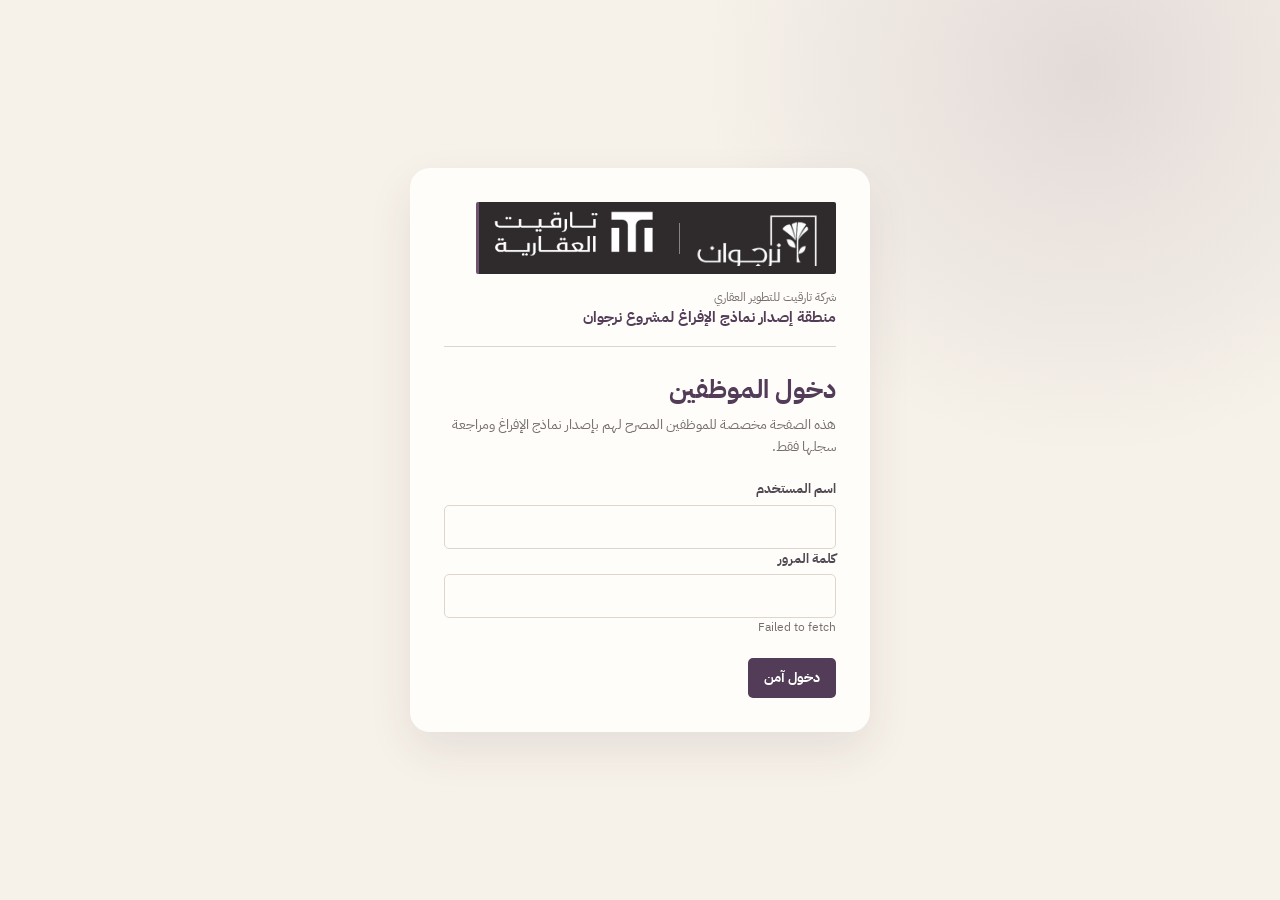
<file: efragh/sales/index.html>
<!doctype html><html lang="ar" dir="rtl"><head><meta charset="utf-8"><meta name="viewport" content="width=device-width,initial-scale=1"><meta name="robots" content="noindex,nofollow"><title>إدارة المبيعات | تارقيت</title><link rel="preconnect" href="https://fonts.googleapis.com"><link rel="preconnect" href="https://fonts.gstatic.com" crossorigin><link href="https://fonts.googleapis.com/css2?family=IBM+Plex+Sans+Arabic:wght@400;500;600;700&display=swap" rel="stylesheet"><link rel="stylesheet" href="theme.css"></head><body><header class="app-header"><div class="shell header-row"><div class="official-brandbar" aria-label="تارقيت للتطوير العقاري - مشروع نرجوان"><div class="narjuwan-logo-box"><img class="narjuwan-brand-logo" src="[data-uri]" alt="شعار مشروع نرجوان" /></div><span class="divider" aria-hidden="true"></span><div class="target-logo-wrap"><img class="target-logo" src="[data-uri]" alt="شعار تارقيت للتطوير العقاري" /></div></div><span class="access-label">مساحة فريق المبيعات</span></div><nav class="app-nav" aria-label="أقسام الإدارة"><div class="shell nav-row"><a class="nav-tab" href="../">إنشاء نموذج إفراغ</a><a class="nav-tab active" href="./" aria-current="page">إدارة المبيعات</a><a class="nav-tab" href="../?view=registry">سجل المستندات</a></div></nav></header>
<div id="gate" role="status">جارٍ التحقق من تسجيل الدخول…</div>
<main id="app" class="shell" hidden><div class="page-heading"><p class="eyebrow">إدارة المبيعات العقارية</p><h1>حالة القطع والوحدات</h1><p class="muted">حدّث حالة الوحدة ليعرف العميل مدى توافرها في بوابة الاستعلام.</p></div><p class="muted" style="margin-bottom:10px">إجمالي حالات الوحدات والقطع في جميع المشاريع</p><section class="stats" aria-label="ملخص الحالات"><div class="stat">متاحة<strong id="availableCount">—</strong></div><div class="stat">محجوزة<strong id="reservedCount">—</strong></div><div class="stat">مباعة<strong id="soldCount">—</strong></div></section>
<section class="filters" aria-label="البحث والتصفية"><div><label for="project">المشروع</label><select id="project"><option value="">كل المشاريع</option></select></div><div><label for="building">البلوك / العمارة</label><select id="building"><option value="">الكل</option></select></div><div><label for="status">الحالة</label><select id="status"><option value="">كل الحالات</option><option>متاحة</option><option>محجوزة</option><option>مباعة</option></select></div><div class="search"><label for="search">رقم القطعة / الوحدة</label><input id="search" type="search" placeholder="اكتب الرقم للبحث" autocomplete="off"></div><button id="refresh" type="button">تحديث</button></section>
<p id="message" class="message" role="status" hidden></p><div class="list-heading"><h2>القطع والوحدات</h2><span class="muted">اختر الوحدة لتحديث حالتها</span></div><div class="table-wrap"><table><thead><tr><th>المشروع</th><th>البلوك / العمارة</th><th>القطعة / الوحدة</th><th>المساحة</th><th>الحالة الحالية</th><th>الإجراء</th></tr></thead><tbody id="rows"></tbody></table></div><div class="pager"><button id="prev">السابق</button><span id="pageInfo" aria-live="polite"></span><button id="next">التالي</button></div></main>
<dialog id="edit" aria-labelledby="editTitle"><p class="eyebrow">تحديث التوافر</p><h2 id="editTitle">تغيير حالة الوحدة</h2><p id="unitLabel"></p><label for="newStatus">الحالة الجديدة</label><select id="newStatus"><option>متاحة</option><option>محجوزة</option><option>مباعة</option></select><p class="muted">ستظهر الحالة الجديدة للعميل عند الاستعلام عن هذه الوحدة.</p><p id="editError" class="message error" role="alert" hidden></p><div class="actions"><button id="save" class="primary">تأكيد التغيير</button><button id="cancel">إلغاء</button></div></dialog>
<script src="sales.js"></script></body></html>
</file>
<file: efragh/sales/theme.css>
:root{--ink:#533c57;--ink-2:#765b79;--gold:#c97743;--paper:#fffdfa;--soft:#f6f1e9;--line:#ded6cc;--muted:#756e6d;--shadow:0 16px 38px rgba(65,48,61,.07)}
*{box-sizing:border-box}[hidden]{display:none!important}body{margin:0;min-width:320px;background:radial-gradient(circle at 88% 2%,rgba(118,91,121,.09),transparent 22rem),var(--soft);color:#2f2b2c;font:14px/1.55 "IBM Plex Sans Arabic",Tahoma,sans-serif}.shell{width:min(1180px,calc(100% - 36px));margin:auto}button,input,select,a{font:inherit}button,a{touch-action:manipulation}button{cursor:pointer}a{color:inherit}.app-header{background:var(--paper);border-bottom:1px solid rgba(118,91,121,.18)}.header-row{display:flex;align-items:center;justify-content:space-between;gap:16px;min-height:92px;padding:12px 0}.official-brandbar{display:inline-flex;align-items:center;min-height:68px;padding:8px 16px;gap:17px;border-right:3px solid #765b79;background:#2f2b2c;color:#fff;overflow:hidden;max-width:100%}.narjuwan-logo-box{display:grid;place-items:center;width:128px;height:56px;overflow:hidden}.narjuwan-brand-logo{display:block;width:100%;height:100%;object-fit:contain}.divider{width:1px;height:31px;background:rgba(255,253,250,.42)}.target-logo-wrap{position:relative;width:150px;height:56px;overflow:hidden}.target-logo{display:block;width:100%;height:100%;object-fit:contain;transform:scale(1.18)}.access-label{display:inline-flex;align-items:center;gap:7px;color:#587066;font-size:.8rem}.access-label:before{content:"";width:7px;height:7px;background:var(--gold);border-radius:50%}.app-nav{background:#fbf8f2;border-top:1px solid #eee7de}.nav-row{display:flex;align-items:stretch;gap:5px;min-height:48px}.nav-tab{display:inline-flex;align-items:center;justify-content:center;min-height:48px;padding:12px 17px;margin:0;line-height:1.4;text-decoration:none;font-weight:700;border-bottom:2px solid transparent;color:var(--muted);white-space:nowrap}.nav-tab.active{border-color:var(--gold);color:var(--ink)}main{padding:26px 0 40px}.page-heading{margin-bottom:22px}.eyebrow{font-size:.8rem;font-weight:700;color:var(--gold);margin:0 0 5px}h1{font-size:1.9rem;line-height:1.3;color:var(--ink);margin:0 0 12px}h2{color:var(--ink);font-size:1.13rem;margin:0}.muted{color:var(--muted);font-size:.88rem;margin:0;line-height:1.7}.stats{display:grid;grid-template-columns:repeat(3,1fr);gap:14px;margin-bottom:20px}.stat{background:var(--paper);border:1px solid var(--line);border-top:3px solid #765b79;border-radius:9px;padding:16px 20px;font-weight:600;color:var(--muted);box-shadow:var(--shadow)}.stat strong{display:block;color:var(--ink);font-size:2rem;line-height:1.4;margin-top:5px;font-variant-numeric:tabular-nums}.stat:nth-child(2){border-top-color:#c58f50}.stat:nth-child(3){border-top-color:#a56660}.filters{display:grid;grid-template-columns:1fr 1fr 1fr 1.2fr auto;gap:14px;align-items:end;padding:22px;background:var(--paper);border:1px solid rgba(118,91,121,.2);border-radius:10px;box-shadow:var(--shadow)}.filters>div{min-width:0}label{display:block;font-size:.8rem;font-weight:600;color:var(--ink);margin:0 0 7px}input,select{width:100%;min-height:44px;min-width:0;padding:10px 11px;border:1px solid var(--line);border-radius:5px;background:var(--paper);color:#2f2b2c;outline:0}input:focus,select:focus{border-color:var(--ink-2);box-shadow:0 0 0 3px rgba(118,91,121,.11)}button{display:inline-flex;align-items:center;justify-content:center;min-height:42px;padding:9px 16px;border:1px solid var(--line);border-radius:5px;background:var(--paper);color:var(--ink);font-weight:700}button:hover:not(:disabled){background:#f2ecef;border-color:var(--ink-2)}button:disabled{opacity:.45;cursor:default}.primary,#refresh{background:var(--ink);color:#fff;border-color:var(--ink)}.primary:hover:not(:disabled),#refresh:hover:not(:disabled){background:var(--ink-2)}.list-heading{display:flex;justify-content:space-between;align-items:center;gap:10px;margin:26px 0 12px}.table-wrap{border:1px solid var(--line);border-radius:10px;background:var(--paper);overflow:auto}table{border-collapse:collapse;width:100%;text-align:right}th,td{padding:15px 18px;border-bottom:1px solid #eee7de}th{background:#f5efe9;color:var(--ink);font-size:.8rem;font-weight:700}td{font-size:.9rem}tbody tr:last-child td{border-bottom:0}.badge{display:inline-flex;align-items:center;gap:6px;padding:5px 11px;border-radius:30px;font-size:.78rem;font-weight:600;white-space:nowrap}.badge:before{content:"";width:6px;height:6px;border-radius:50%;background:currentColor}.available{background:#eaf1e9;color:#4f7056}.reserved{background:#faf0de;color:#936b32}.sold{background:#f6e8e5;color:#9d544e}.pager{display:flex;align-items:center;justify-content:center;gap:16px;margin-top:20px;color:var(--muted);font-size:.85rem}.message{padding:14px;border-radius:6px;background:#f2ecef;border:1px solid var(--line);line-height:1.7}.message.error{background:#f6e8e5;color:#9d544e}#gate{max-width:600px;margin:50px auto;padding:24px;text-align:center;color:var(--muted)}dialog{border:1px solid var(--line);border-radius:14px;padding:28px;background:var(--paper);color:#2f2b2c;max-width:440px;width:calc(100% - 32px);box-shadow:0 24px 70px #30253240}dialog::backdrop{background:rgba(47,43,44,.55)}dialog p{line-height:1.8}#unitLabel{background:var(--soft);padding:14px;border-radius:6px;border:1px solid var(--line);font-weight:500}dialog .actions{display:flex;gap:10px;margin-top:24px}dialog .actions button{flex:1}dialog .muted{margin-top:12px}:focus-visible{outline:2px solid var(--ink-2);outline-offset:3px}
@media(max-width:850px){.filters{grid-template-columns:repeat(2,minmax(0,1fr))}.filters #refresh{grid-column:1/-1}.table-wrap th,.table-wrap td{padding:13px}}
@media(max-width:650px){.shell{width:calc(100% - 24px)}.header-row{align-items:flex-start;flex-direction:column;gap:10px;padding:12px 0}.official-brandbar{min-height:55px;padding:6px 10px;gap:10px;width:min(100%,290px)}.narjuwan-logo-box{width:112px;height:44px}.target-logo-wrap{width:118px;height:44px}.divider{height:24px}.nav-row{gap:0}.nav-tab{flex:1;padding:12px 7px;font-size:.8rem}main{padding-top:22px}h1{font-size:1.6rem}.stats{gap:8px}.stat{padding:12px 10px;font-size:.8rem}.stat strong{font-size:1.65rem}.filters{padding:16px;gap:14px 10px}input,select{font-size:16px}.list-heading{align-items:flex-start;flex-direction:column;gap:3px}.table-wrap{overflow:visible;border:0;background:transparent}table,tbody{display:block;width:100%}thead{position:absolute;width:1px;height:1px;overflow:hidden;clip-path:inset(50%)}tbody tr{display:grid;grid-template-columns:1fr 1fr;background:var(--paper);border:1px solid var(--line);border-radius:10px;padding:14px;gap:12px;margin-bottom:12px;box-shadow:var(--shadow)}.table-wrap td{display:flex;flex-direction:column;gap:3px;padding:0;border:0!important;min-width:0;overflow-wrap:anywhere;font-weight:600}.table-wrap td:before{content:attr(data-label);font-size:.74rem;font-weight:400;color:var(--muted)}.table-wrap .state-cell{justify-content:center;align-items:flex-start;border-top:1px solid #eee7de!important;padding-top:12px}.table-wrap .state-cell:before{display:none}.table-wrap .action-cell{border-top:1px solid #eee7de!important;padding-top:12px}.action-cell button{width:100%}.table-wrap td[colspan]{grid-column:1/-1;font-weight:400}.pager{gap:10px}.pager button{padding:9px 12px}}
</file>
